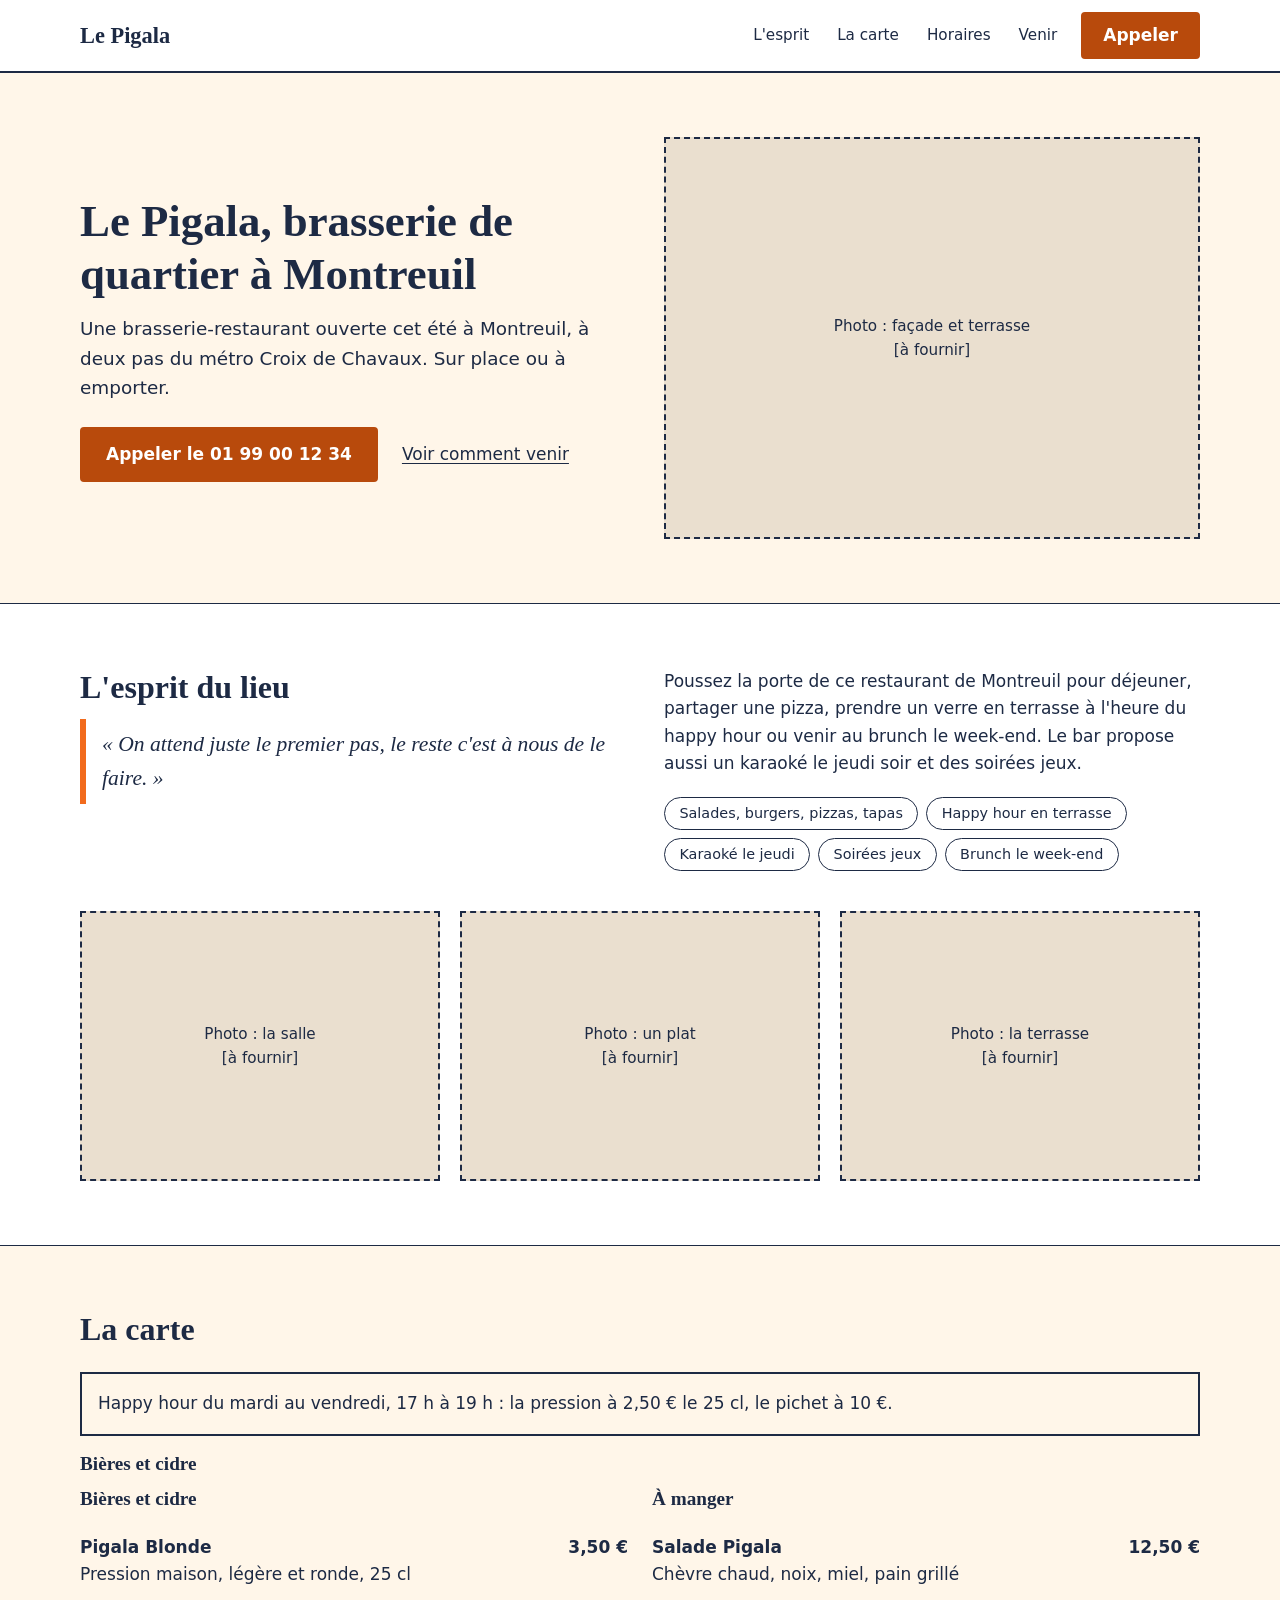
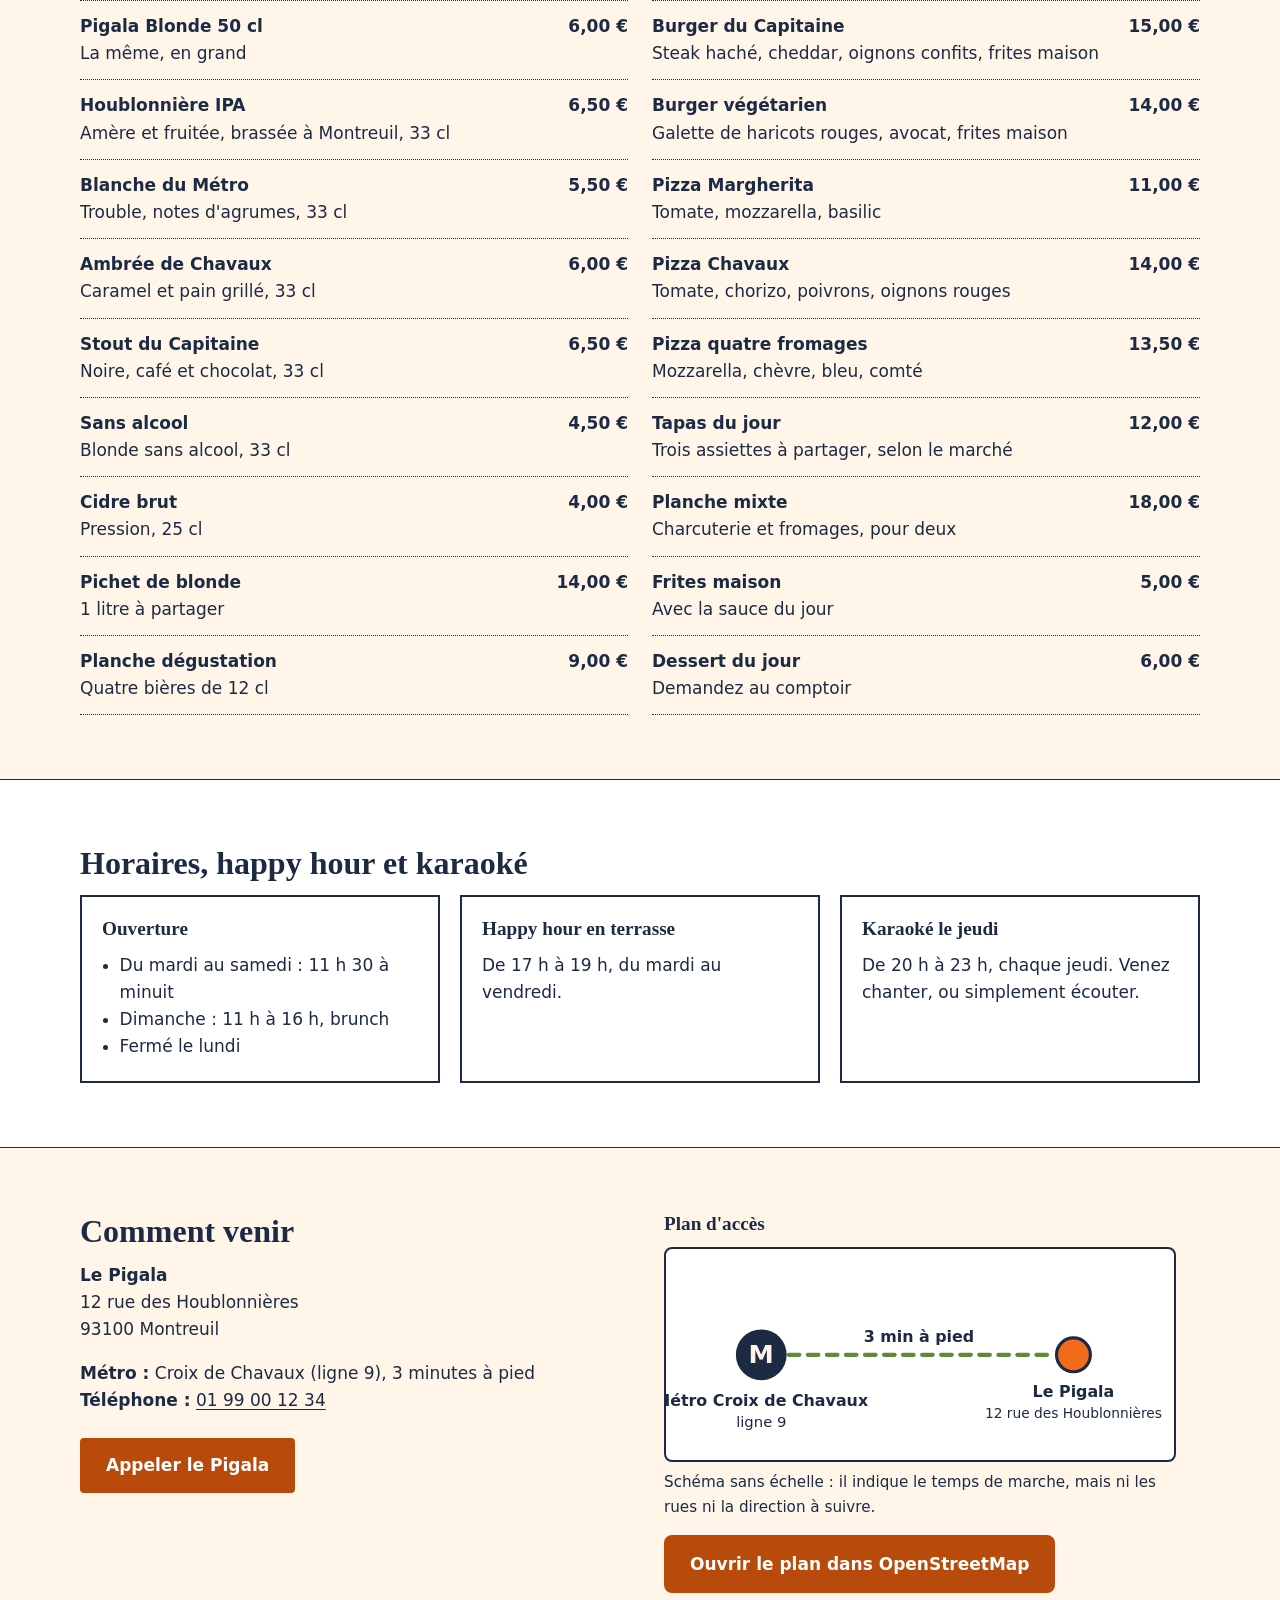
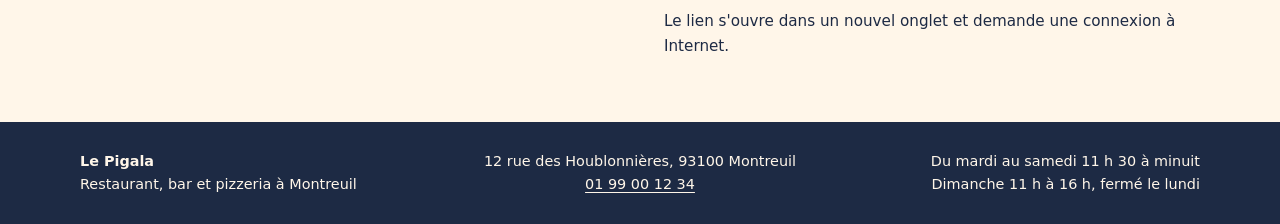
<file: exercices/11-carte-en-base/depart/index.html>
<!DOCTYPE html>
<html lang="fr">
<head>
  <meta charset="utf-8">
  <meta name="viewport" content="width=device-width, initial-scale=1">
  <title>Le Pigala | Brasserie, bar et restaurant à Montreuil, Croix de Chavaux</title>
  <meta name="description" content="Le Pigala, brasserie de quartier à Montreuil, à 3 minutes du métro Croix de Chavaux : pizzas, burgers, tapas, happy hour en terrasse, karaoké le jeudi et brunch le week-end.">
  <link rel="stylesheet" href="style.css">
  <link rel="stylesheet" href="css/plan-acces.css">
</head>
<body>
  <a class="lien-evitement" href="#contenu">Aller au contenu</a>

  <!-- DÉBUT en-tete -->
  <header class="entete">
    <div class="conteneur entete-contenu">
      <p class="marque">Le Pigala</p>
      <nav aria-label="Navigation principale">
        <ul class="menu">
          <li><a href="#esprit">L'esprit</a></li>
          <li><a href="#carte">La carte</a></li>
          <li><a href="#horaires">Horaires</a></li>
          <li><a href="#venir">Venir</a></li>
          <li><a class="bouton" href="tel:+33199001234">Appeler</a></li>
        </ul>
      </nav>
    </div>
  </header>
  <!-- FIN en-tete -->

  <main id="contenu">
    <!-- DÉBUT heros -->
    <section class="heros" aria-labelledby="titre-principal">
      <div class="conteneur deux-colonnes">
        <div class="heros-texte">
          <h1 id="titre-principal">Le Pigala, brasserie de quartier à Montreuil</h1>
          <p class="chapeau">
            Une brasserie-restaurant ouverte cet été à Montreuil, à deux pas du métro
            Croix de Chavaux. Sur place ou à emporter.
          </p>
          <p class="actions">
            <a class="bouton" href="tel:+33199001234">Appeler le 01 99 00 12 34</a>
            <a href="#venir">Voir comment venir</a>
          </p>
        </div>
        <!-- Emplacement photo : remplacer le bloc .photo-vide par
             <img src="img/facade.jpg" alt="Description de la photo" width="..." height="...">
             (le texte alternatif sera à écrire quand la photo sera là). -->
        <figure class="photo">
          <div class="photo-vide">Photo : façade et terrasse<br>[à fournir]</div>
        </figure>
      </div>
    </section>
    <!-- FIN heros -->

    <!-- DÉBUT esprit -->
    <section id="esprit" class="esprit" aria-labelledby="titre-esprit">
      <div class="conteneur">
        <div class="deux-colonnes">
          <div>
            <h2 id="titre-esprit">L'esprit du lieu</h2>
            <blockquote>
              <p>« On attend juste le premier pas, le reste c'est à nous de le faire. »</p>
            </blockquote>
          </div>
          <div>
            <p>
              Poussez la porte de ce restaurant de Montreuil pour déjeuner, partager une pizza,
              prendre un verre en terrasse à l'heure du happy hour ou venir au brunch le week-end.
              Le bar propose aussi un karaoké le jeudi soir et des soirées jeux.
            </p>
            <ul class="pastilles">
              <li>Salades, burgers, pizzas, tapas</li>
              <li>Happy hour en terrasse</li>
              <li>Karaoké le jeudi</li>
              <li>Soirées jeux</li>
              <li>Brunch le week-end</li>
            </ul>
          </div>
        </div>

        <!-- Emplacements photos : même principe que dans le héros. -->
        <div class="galerie">
          <figure class="photo">
            <div class="photo-vide">Photo : la salle<br>[à fournir]</div>
          </figure>
          <figure class="photo">
            <div class="photo-vide">Photo : un plat<br>[à fournir]</div>
          </figure>
          <figure class="photo">
            <div class="photo-vide">Photo : la terrasse<br>[à fournir]</div>
          </figure>
        </div>
      </div>
    </section>
    <!-- FIN esprit -->

    <!-- DÉBUT carte -->
    <section id="carte" class="carte" aria-labelledby="titre-carte">
      <div class="conteneur">
        <h2 id="titre-carte">La carte</h2>
        <p class="happy-hour">Happy hour du mardi au vendredi, 17 h à 19 h : la pression à 2,50 € le 25 cl, le pichet à 10 €.</p>
        <h3>Bières et cidre</h3>
        <div class="colonnes-carte">
          <div>
            <h3>Bières et cidre</h3>
            <ul>
              <li><span>Pigala Blonde</span> <span>Pression maison, légère et ronde, 25 cl</span> <span class="prix">3,50 €</span></li>
              <li><span>Pigala Blonde 50 cl</span> <span>La même, en grand</span> <span class="prix">6,00 €</span></li>
              <li><span>Houblonnière IPA</span> <span>Amère et fruitée, brassée à Montreuil, 33 cl</span> <span class="prix">6,50 €</span></li>
              <li><span>Blanche du Métro</span> <span>Trouble, notes d'agrumes, 33 cl</span> <span class="prix">5,50 €</span></li>
              <li><span>Ambrée de Chavaux</span> <span>Caramel et pain grillé, 33 cl</span> <span class="prix">6,00 €</span></li>
              <li><span>Stout du Capitaine</span> <span>Noire, café et chocolat, 33 cl</span> <span class="prix">6,50 €</span></li>
              <li><span>Sans alcool</span> <span>Blonde sans alcool, 33 cl</span> <span class="prix">4,50 €</span></li>
              <li><span>Cidre brut</span> <span>Pression, 25 cl</span> <span class="prix">4,00 €</span></li>
              <li><span>Pichet de blonde</span> <span>1 litre à partager</span> <span class="prix">14,00 €</span></li>
              <li><span>Planche dégustation</span> <span>Quatre bières de 12 cl</span> <span class="prix">9,00 €</span></li>
            </ul>
          </div>
          <div>
            <h3>À manger</h3>
            <ul>
              <li><span>Salade Pigala</span> <span>Chèvre chaud, noix, miel, pain grillé</span> <span class="prix">12,50 €</span></li>
              <li><span>Burger du Capitaine</span> <span>Steak haché, cheddar, oignons confits, frites maison</span> <span class="prix">15,00 €</span></li>
              <li><span>Burger végétarien</span> <span>Galette de haricots rouges, avocat, frites maison</span> <span class="prix">14,00 €</span></li>
              <li><span>Pizza Margherita</span> <span>Tomate, mozzarella, basilic</span> <span class="prix">11,00 €</span></li>
              <li><span>Pizza Chavaux</span> <span>Tomate, chorizo, poivrons, oignons rouges</span> <span class="prix">14,00 €</span></li>
              <li><span>Pizza quatre fromages</span> <span>Mozzarella, chèvre, bleu, comté</span> <span class="prix">13,50 €</span></li>
              <li><span>Tapas du jour</span> <span>Trois assiettes à partager, selon le marché</span> <span class="prix">12,00 €</span></li>
              <li><span>Planche mixte</span> <span>Charcuterie et fromages, pour deux</span> <span class="prix">18,00 €</span></li>
              <li><span>Frites maison</span> <span>Avec la sauce du jour</span> <span class="prix">5,00 €</span></li>
              <li><span>Dessert du jour</span> <span>Demandez au comptoir</span> <span class="prix">6,00 €</span></li>
            </ul>
          </div>
        </div>


      </div>
    </section>
    <!-- FIN carte -->

    <!-- DÉBUT horaires -->
    <section id="horaires" class="horaires" aria-labelledby="titre-horaires">
      <div class="conteneur">
        <h2 id="titre-horaires">Horaires, happy hour et karaoké</h2>

        <div class="blocs">
          <div class="bloc">
            <h3>Ouverture</h3>
            <ul>
              <li>Du mardi au samedi : 11 h 30 à minuit</li>
              <li>Dimanche : 11 h à 16 h, brunch</li>
              <li>Fermé le lundi</li>
            </ul>
          </div>

          <div class="bloc">
            <h3>Happy hour en terrasse</h3>
            <p>De 17 h à 19 h, du mardi au vendredi.</p>
          </div>

          <div class="bloc">
            <h3>Karaoké le jeudi</h3>
            <p>De 20 h à 23 h, chaque jeudi. Venez chanter, ou simplement écouter.</p>
          </div>
        </div>
      </div>
    </section>
    <!-- FIN horaires -->

    <!-- DÉBUT venir -->
    <section id="venir" class="venir" aria-labelledby="titre-venir">
      <div class="conteneur deux-colonnes">
        <div>
          <h2 id="titre-venir">Comment venir</h2>
          <address>
            <p><strong>Le Pigala</strong><br>
            12 rue des Houblonnières<br>
            93100 Montreuil</p>
          </address>
          <p class="infos">
            <strong>Métro :</strong> Croix de Chavaux (ligne 9), 3 minutes à pied<br>
            <strong>Téléphone :</strong> <a href="tel:+33199001234">01 99 00 12 34</a>
          </p>
          <p>
            <a class="bouton" href="tel:+33199001234">Appeler le Pigala</a>
          </p>
        </div>

        <!-- DÉBUT plan-acces -->
        <div class="plan-acces">
          <h3 id="titre-plan-acces">Plan d'accès</h3>
          <figure>
            <svg viewBox="0 0 480 200" role="img" aria-labelledby="plan-titre plan-desc">
              <title id="plan-titre">Schéma d'accès au Pigala depuis le métro Croix de Chavaux</title>
              <desc id="plan-desc">Deux repères reliés par un trait en pointillés : à gauche la station de métro Croix de Chavaux, ligne 9 ; à droite Le Pigala, 12 rue des Houblonnières. Il faut compter 3 minutes à pied entre les deux.</desc>
              <line x1="116" y1="100" x2="362" y2="100" stroke="#5C8A3A" stroke-width="4" stroke-dasharray="10 8" stroke-linecap="round"/>
              <circle class="plan-metro-disque" cx="90" cy="100" r="24" fill="#1D2A44"/>
              <text class="plan-metro-lettre" x="90" y="108" font-size="24" text-anchor="middle">M</text>
              <text class="plan-etiquette" x="90" y="148" font-size="15" text-anchor="middle">Métro Croix de Chavaux</text>
              <text x="90" y="168" font-size="14" text-anchor="middle">ligne 9</text>
              <circle class="plan-pigala-repere" cx="385" cy="100" r="16" fill="#F26B1D" stroke="#1D2A44" stroke-width="3"/>
              <text class="plan-etiquette" x="385" y="140" font-size="15" text-anchor="middle">Le Pigala</text>
              <text x="385" y="160" font-size="13" text-anchor="middle">12 rue des Houblonnières</text>
              <text class="plan-etiquette" x="239" y="88" font-size="15" text-anchor="middle">3 min à pied</text>
            </svg>
            <figcaption>Schéma sans échelle : il indique le temps de marche, mais ni les rues ni la direction à suivre.</figcaption>
          </figure>
          <p>
            <a class="bouton-plan" href="https://www.openstreetmap.org/search?query=12%20rue%20des%20Houblonni%C3%A8res%2C%2093100%20Montreuil" target="_blank" rel="noopener noreferrer">Ouvrir le plan dans OpenStreetMap</a>
          </p>
          <p class="plan-note">Le lien s'ouvre dans un nouvel onglet et demande une connexion à Internet.</p>
        </div>
        <!-- FIN plan-acces -->
      </div>
    </section>
    <!-- FIN venir -->
  </main>

  <!-- DÉBUT pied -->
  <footer class="pied">
    <div class="conteneur pied-contenu">
      <p><strong>Le Pigala</strong><br>Restaurant, bar et pizzeria à Montreuil</p>
      <p>12 rue des Houblonnières, 93100 Montreuil<br><a href="tel:+33199001234">01 99 00 12 34</a></p>
      <p>Du mardi au samedi 11 h 30 à minuit<br>Dimanche 11 h à 16 h, fermé le lundi</p>
    </div>
  </footer>
  <!-- FIN pied -->
</body>
</html>
</file>
<file: exercices/11-carte-en-base/depart/style.css>
/* Le Pigala - feuille de style
   Couleurs de l'enseigne : orange #F26B1D, bleu nuit #1D2A44, crème #FFF6E9, vert houblon #5C8A3A.

   Règles d'usage :
   - L'orange #F26B1D n'est jamais un texte sur crème ni un fond sous un texte blanc ;
     il sert seulement de filet décoratif (citation).
   - Les boutons sont en orange foncé #B84A0C avec un texte blanc.
   - Le vert houblon sert uniquement de filet décoratif, jamais de texte.

   Contrastes (texte sur fond, minimum 4,5:1) :
   - bleu nuit sur crème      : environ 13:1
   - bleu nuit sur blanc      : environ 14:1
   - bleu nuit sur zone photo #EADFCF : environ 10:1
   - blanc sur orange foncé   : environ 5,2:1
   - crème sur bleu nuit      : environ 13:1 */

:root {
  --orange: #F26B1D;
  --nuit: #1D2A44;
  --creme: #FFF6E9;
  --houblon: #5C8A3A;
  --orange-fonce: #B84A0C;
  --blanc-casse: #FFFFFF;
  --creme-fonce: #EADFCF;
  --police: system-ui, -apple-system, "Segoe UI", Roboto, "Helvetica Neue", Arial, sans-serif;
  --police-titre: Georgia, "Times New Roman", serif;

  /* Rôles utilisés aussi par css/plan-acces.css */
  --fond: var(--creme);
  --texte: var(--nuit);
  --surface: var(--blanc-casse);
}

*,
*::before,
*::after {
  box-sizing: border-box;
}

html {
  scroll-behavior: smooth;
  scroll-padding-top: 5rem;
}

body {
  margin: 0;
  font-family: var(--police);
  font-size: 1.0625rem;
  line-height: 1.6;
  color: var(--texte);
  background: var(--blanc-casse);
  overflow-wrap: break-word;
}

img, svg {
  max-width: 100%;
  height: auto;
}

.conteneur {
  width: 100%;
  max-width: 72rem;
  margin: 0 auto;
  padding: 0 1rem;
}

h1, h2, h3 {
  font-family: var(--police-titre);
  line-height: 1.2;
  margin: 0 0 0.75rem;
}

h1 { font-size: 2rem; }
h2 { font-size: 1.7rem; }
h3 { font-size: 1.2rem; }

p { margin: 0 0 1rem; }

a {
  color: inherit;
  text-underline-offset: 0.2em;
}

a:focus-visible {
  outline: 3px solid var(--nuit);
  outline-offset: 3px;
}

/* Lien d'évitement */
.lien-evitement {
  position: absolute;
  left: 1rem;
  top: -4rem;
  padding: 0.5rem 1rem;
  background: var(--nuit);
  color: var(--creme);
  font-weight: 700;
  z-index: 20;
}
.lien-evitement:focus {
  top: 0.5rem;
}

/* Boutons d'appel */
.bouton {
  display: inline-block;
  padding: 0.75rem 1.5rem;
  background: var(--orange-fonce);
  color: var(--blanc-casse);
  font-weight: 700;
  text-decoration: none;
  border: 2px solid var(--orange-fonce);
  border-radius: 0.25rem;
  transition: background-color 0.2s ease, border-color 0.2s ease;
}

.bouton:hover {
  background: var(--nuit);
  border-color: var(--nuit);
}

/* En-tête et navigation */
.entete {
  position: sticky;
  top: 0;
  z-index: 10;
  background: var(--blanc-casse);
  border-bottom: 2px solid var(--nuit);
}

.entete-contenu {
  display: flex;
  flex-wrap: wrap;
  align-items: center;
  justify-content: space-between;
  gap: 0.5rem 1.5rem;
  padding-top: 0.75rem;
  padding-bottom: 0.75rem;
}

.marque {
  margin: 0;
  font-family: var(--police-titre);
  font-size: 1.4rem;
  font-weight: 700;
}

.menu {
  display: flex;
  flex-wrap: wrap;
  align-items: center;
  gap: 0.25rem 1.25rem;
  list-style: none;
  margin: 0;
  padding: 0;
}

.menu a:not(.bouton) {
  display: inline-block;
  padding: 0.4rem 0.25rem;
  text-decoration: none;
  font-size: 0.95rem;
}

.menu a:not(.bouton):hover {
  text-decoration: underline;
}

.menu .bouton {
  padding: 0.5rem 1.25rem;
}

/* Sections : fonds en alternance */
main section {
  padding: 2.5rem 0;
}

.heros,
.carte,
.venir {
  background: var(--creme);
}

.esprit,
.horaires {
  background: var(--blanc-casse);
}

.esprit,
.carte,
.horaires,
.venir {
  border-top: 1px solid var(--nuit);
}

.deux-colonnes {
  display: grid;
  grid-template-columns: 1fr;
  gap: 2rem;
}

/* Héros */
.heros-texte {
  align-self: center;
}

.chapeau {
  font-size: 1.15rem;
  max-width: 34rem;
}

.actions {
  display: flex;
  flex-wrap: wrap;
  align-items: center;
  gap: 1rem 1.5rem;
  margin: 1.5rem 0 0;
}

/* Emplacements photos */
.photo {
  margin: 0;
}

.photo-vide {
  display: flex;
  align-items: center;
  justify-content: center;
  aspect-ratio: 4 / 3;
  padding: 1rem;
  background: var(--creme-fonce);
  border: 2px dashed var(--nuit);
  text-align: center;
  font-size: 0.95rem;
}

.photo img {
  display: block;
  width: 100%;
  aspect-ratio: 4 / 3;
  object-fit: cover;
}

.galerie {
  display: grid;
  grid-template-columns: 1fr;
  gap: 1.25rem;
  margin-top: 2.5rem;
}

/* L'esprit du lieu */
blockquote {
  margin: 0;
  padding: 0.5rem 0 0.5rem 1rem;
  border-left: 6px solid var(--orange);
  font-family: var(--police-titre);
  font-size: 1.35rem;
  font-style: italic;
}

blockquote p { margin: 0; }

.pastilles {
  display: flex;
  flex-wrap: wrap;
  gap: 0.5rem;
  list-style: none;
  margin: 1.25rem 0 0;
  padding: 0;
}

.pastilles li {
  padding: 0.25rem 0.9rem;
  border: 1.5px solid var(--nuit);
  border-radius: 2rem;
  font-size: 0.9rem;
}

/* Carte */

#carte .colonnes-carte {
  display: grid;
  grid-template-columns: 1fr;
  align-items: start;
  gap: 1.5rem;
}

#carte .colonnes-carte ul {
  margin: 0;
  padding: 0;
  list-style: none;
}

#carte .colonnes-carte li {
  display: grid;
  grid-template-columns: minmax(0, 1fr) auto;
  grid-template-areas:
    "nom prix"
    "description prix";
  column-gap: 1rem;
  align-items: start;
  padding: 0.75rem 0;
  border-bottom: 1px dotted var(--nuit);
}

#carte .colonnes-carte li > :first-child {
  grid-area: nom;
  font-weight: 700;
}

#carte .colonnes-carte li > :not(:first-child):not(:last-child) {
  grid-area: description;
}

#carte .colonnes-carte li > :last-child {
  grid-area: prix;
  align-self: stretch;
  font-weight: 700;
  white-space: nowrap;
}

#carte .happy-hour {
  margin-top: 1.5rem;
  padding: 1rem;
  border: 2px solid var(--nuit);
}

@media (min-width: 48rem) {
  #carte .colonnes-carte {
    grid-template-columns: repeat(2, minmax(0, 1fr));
  }
}

.carte p:last-child {
  margin-bottom: 0;
}

/* Horaires */
.blocs {
  display: grid;
  grid-template-columns: 1fr;
  gap: 1.25rem;
}

.bloc {
  padding: 1.25rem;
  border: 2px solid var(--nuit);
}

.bloc ul {
  margin: 0;
  padding-left: 1.1rem;
}

.bloc p:last-child {
  margin-bottom: 0;
}

/* Venir */
.venir address {
  font-style: normal;
}

.infos {
  margin-bottom: 1.5rem;
}

.venir .plan-acces {
  margin: 0;
}

/* Pied de page */
.pied {
  padding: 1.75rem 0;
  background: var(--nuit);
  color: var(--creme);
  font-size: 0.9rem;
}

.pied-contenu {
  display: grid;
  grid-template-columns: 1fr;
  gap: 1rem;
}

.pied p {
  margin: 0;
}

.pied a:focus-visible {
  outline-color: var(--creme);
}

/* Écrans plus larges */
@media (min-width: 48rem) {
  h1 { font-size: 2.8rem; }
  h2 { font-size: 2rem; }
  main section { padding: 4rem 0; }
  .deux-colonnes { grid-template-columns: 1fr 1fr; gap: 3rem; }
  .galerie { grid-template-columns: repeat(3, 1fr); }
  .blocs { grid-template-columns: repeat(3, 1fr); }
  .pied-contenu { grid-template-columns: repeat(3, 1fr); }
  .pied-contenu p:nth-child(2) { text-align: center; }
  .pied-contenu p:nth-child(3) { text-align: right; }
}

@media (prefers-reduced-motion: reduce) {
  html { scroll-behavior: auto; }
  .bouton { transition: none; }
}
</file>
<file: exercices/11-carte-en-base/depart/css/plan-acces.css>
/* Le Pigala - composant « plan d'accès »
   Contrastes (texte sur fond, minimum 4,5:1) :
   - bleu nuit sur blanc      : environ 14:1
   - blanc sur orange foncé   : environ 5,2:1
   L'orange vif #F26B1D n'est utilisé que pour le repère du Pigala sur le schéma, sans texte dessus. */

:root {
  --orange-fonce: #B84A0C;
  /* Repère du métro : disque et lettre, inversés en mode sombre. */
  --plan-disque: var(--nuit);
  --plan-lettre: var(--creme);
}

@media (prefers-color-scheme: dark) {
  :root {
    --plan-disque: var(--creme);
    --plan-lettre: var(--nuit);
  }
}

.plan-acces {
  margin: 1.5rem 0;
}

.plan-acces figure {
  margin: 0 0 1rem;
  max-width: 32rem;
}

.plan-acces svg {
  display: block;
  width: 100%;
  height: auto;
  background: var(--surface);
  border: 2px solid var(--texte);
  border-radius: 0.5rem;
}

.plan-acces text {
  fill: var(--texte);
  font-family: var(--police);
}

.plan-acces .plan-metro-disque {
  fill: var(--plan-disque);
}

.plan-acces .plan-metro-lettre {
  fill: var(--plan-lettre);
  font-weight: 700;
}

.plan-acces .plan-pigala-repere {
  stroke: var(--texte);
}

.plan-acces .plan-etiquette {
  font-weight: 700;
}

.plan-acces figcaption {
  margin-top: 0.5rem;
  font-size: 0.95rem;
}

.plan-acces .plan-note {
  font-size: 0.95rem;
  margin: 0.5rem 0 0;
}

.bouton-plan {
  display: inline-block;
  padding: 0.85rem 1.5rem;
  background: var(--orange-fonce);
  color: var(--blanc-casse);
  font-weight: 700;
  text-decoration: none;
  border-radius: 0.5rem;
  border: 2px solid var(--orange-fonce);
}

.bouton-plan:hover {
  background: var(--nuit);
  border-color: var(--nuit);
}

.bouton-plan:focus-visible {
  outline: 3px solid var(--texte);
  outline-offset: 3px;
}

@media (prefers-color-scheme: dark) {
  .bouton-plan:hover {
    border-color: var(--creme);
  }
}
</file>
